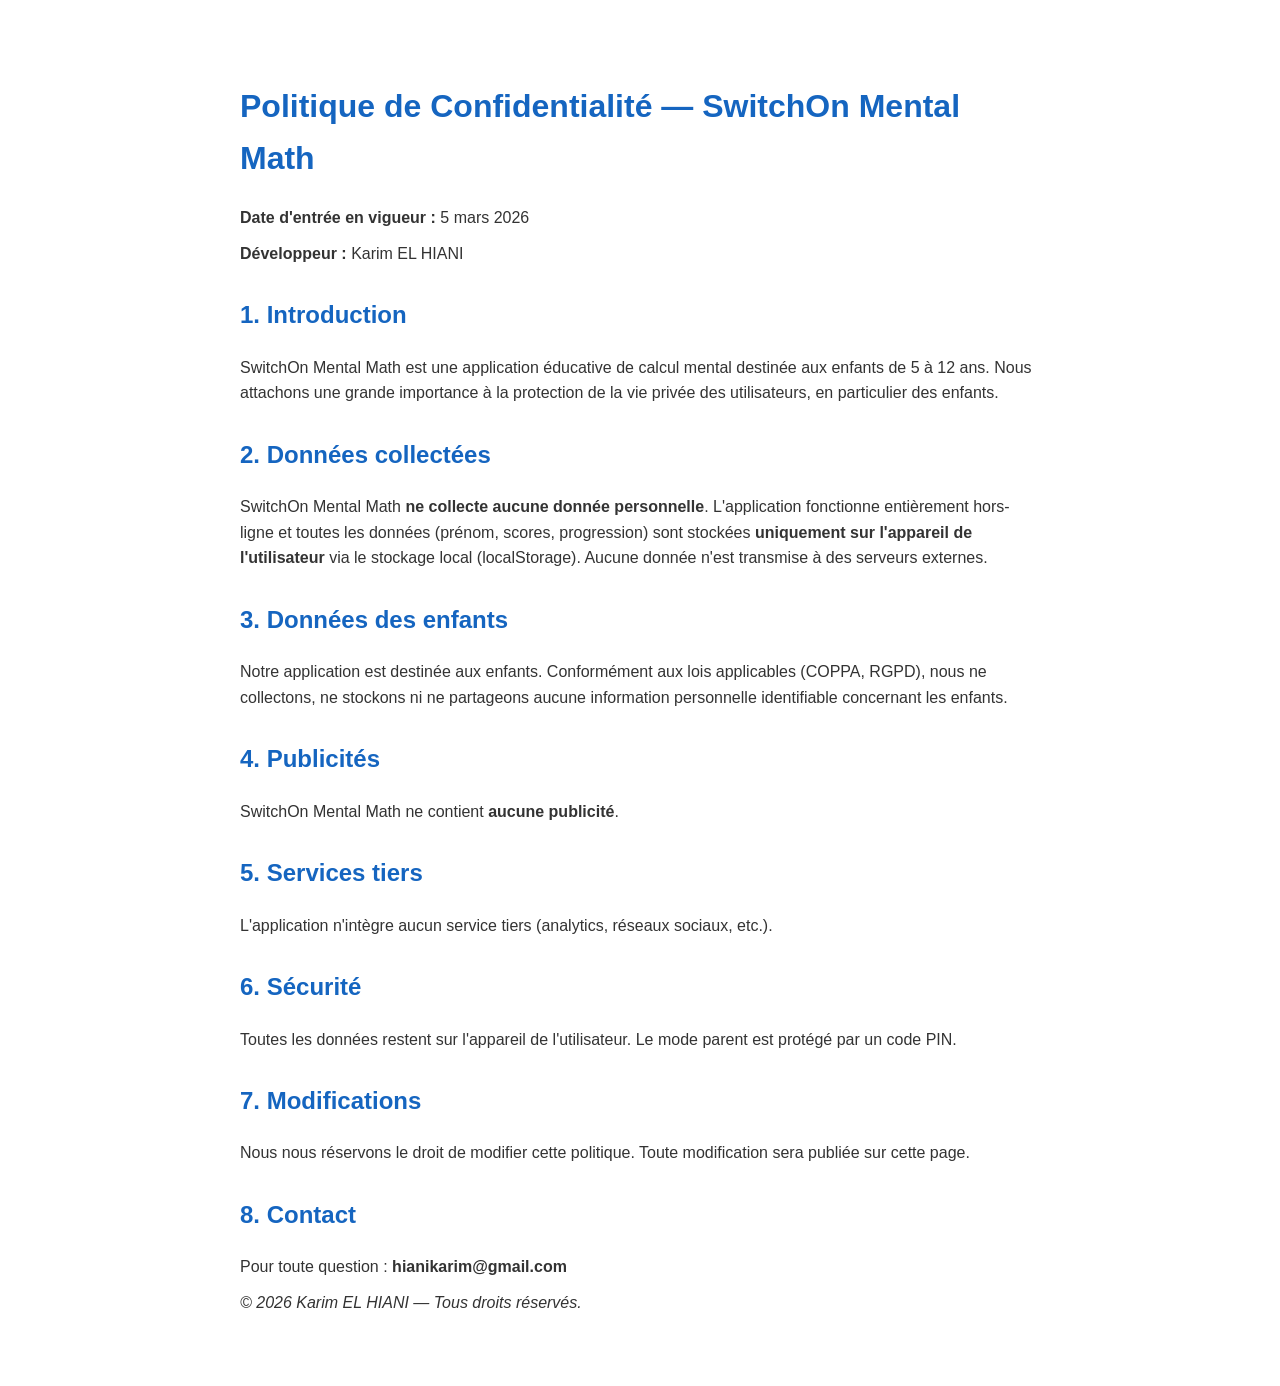
<file: privacy_policy.html>
<!DOCTYPE html>
<html lang="fr">
<head>
<meta charset="UTF-8">
<meta name="viewport" content="width=device-width, initial-scale=1.0">
<title>Politique de Confidentialité — SwitchOn Mental Math</title>
<style>
  body { font-family: Arial, sans-serif; max-width: 800px; margin: 40px auto; padding: 20px; color: #333; line-height: 1.6; }
  h1 { color: #1565C0; } h2 { color: #1565C0; margin-top: 30px; }
  p { margin: 10px 0; }
</style>
</head>
<body>
<h1>Politique de Confidentialité — SwitchOn Mental Math</h1>
<p><strong>Date d'entrée en vigueur :</strong> 5 mars 2026</p>
<p><strong>Développeur :</strong> Karim EL HIANI</p>

<h2>1. Introduction</h2>
<p>SwitchOn Mental Math est une application éducative de calcul mental destinée aux enfants de 5 à 12 ans. Nous attachons une grande importance à la protection de la vie privée des utilisateurs, en particulier des enfants.</p>

<h2>2. Données collectées</h2>
<p>SwitchOn Mental Math <strong>ne collecte aucune donnée personnelle</strong>. L'application fonctionne entièrement hors-ligne et toutes les données (prénom, scores, progression) sont stockées <strong>uniquement sur l'appareil de l'utilisateur</strong> via le stockage local (localStorage). Aucune donnée n'est transmise à des serveurs externes.</p>

<h2>3. Données des enfants</h2>
<p>Notre application est destinée aux enfants. Conformément aux lois applicables (COPPA, RGPD), nous ne collectons, ne stockons ni ne partageons aucune information personnelle identifiable concernant les enfants.</p>

<h2>4. Publicités</h2>
<p>SwitchOn Mental Math ne contient <strong>aucune publicité</strong>.</p>

<h2>5. Services tiers</h2>
<p>L'application n'intègre aucun service tiers (analytics, réseaux sociaux, etc.).</p>

<h2>6. Sécurité</h2>
<p>Toutes les données restent sur l'appareil de l'utilisateur. Le mode parent est protégé par un code PIN.</p>

<h2>7. Modifications</h2>
<p>Nous nous réservons le droit de modifier cette politique. Toute modification sera publiée sur cette page.</p>

<h2>8. Contact</h2>
<p>Pour toute question : <strong>hianikarim@gmail.com</strong></p>

<p><em>© 2026 Karim EL HIANI — Tous droits réservés.</em></p>
</body>
</html>
</file>
